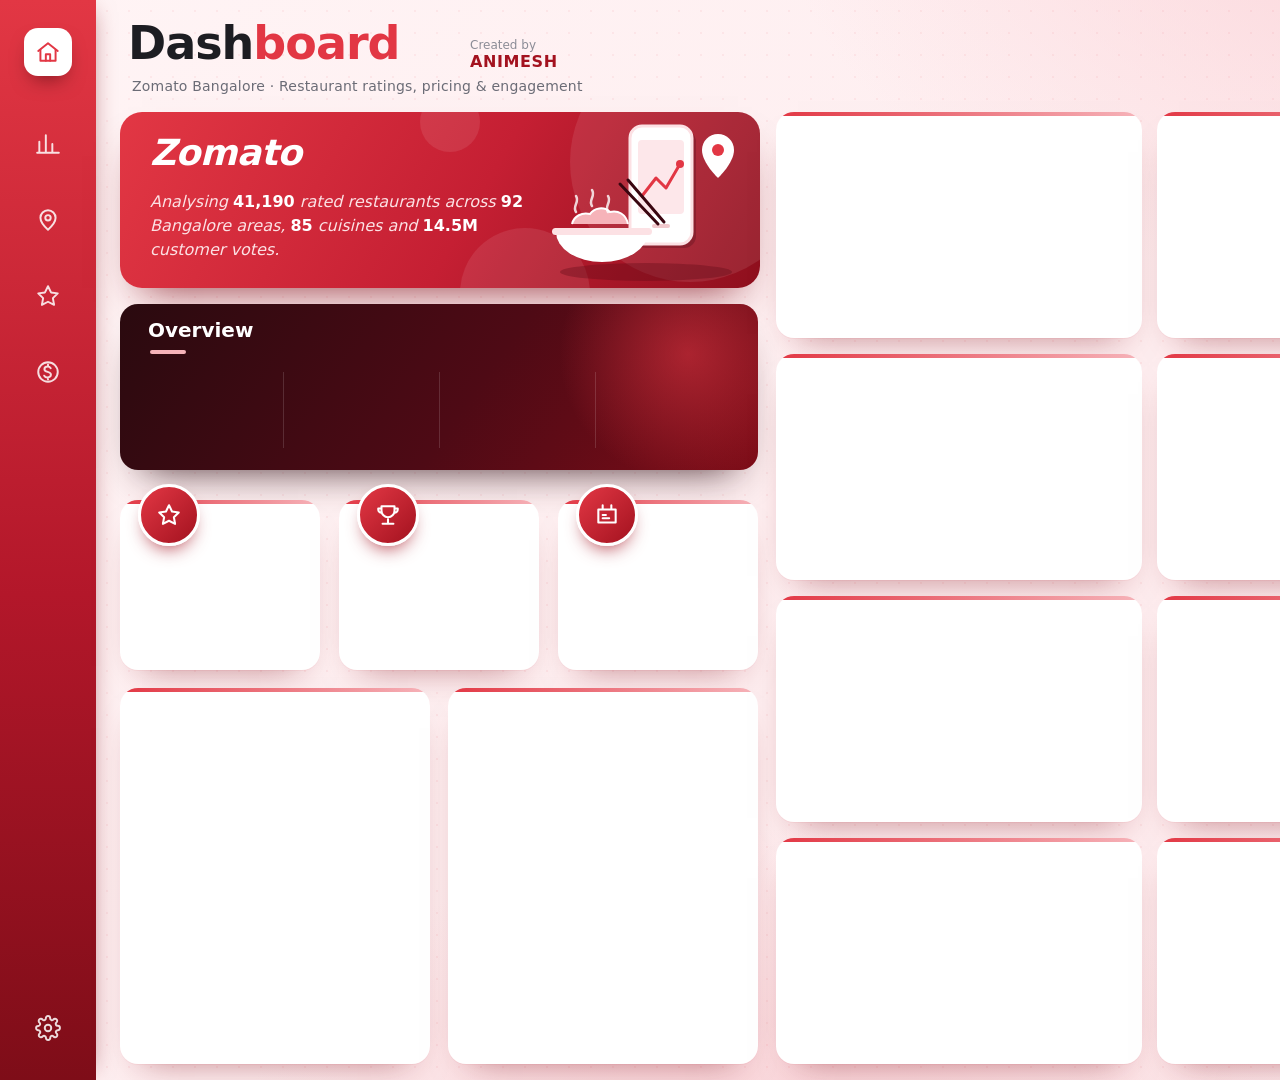
<file: Zomato_Project/powerbi/design/background.html>
<!doctype html>
<!--
  Static canvas for the Power BI report page (1920 x 1080).
  Rendered to design/background.png (headless Edge, see build_report.py) and set as
  the page background; the live Power BI visuals sit on top of the cards.
  Card coordinates here must match the layout in build_report.py.
-->
<html>
<head>
<meta charset="utf-8">
<style>
  html, body { margin: 0; width: 1920px; height: 1080px; overflow: hidden; font-family: "Segoe UI", system-ui, sans-serif;
               background: radial-gradient(1200px 700px at 78% -10%, #FBD3D8 0%, rgba(251,211,216,0) 60%),
                           radial-gradient(900px 600px at 40% 110%, #F9D0D5 0%, rgba(249,208,213,0) 60%),
                           linear-gradient(135deg, #FFF4F5 0%, #FDE6E9 100%); }
  .abs { position: absolute; }

  /* dotted texture */
  .dots { left: 96px; top: 0; width: 1824px; height: 1080px; opacity: .35;
          background-image: radial-gradient(rgba(226,55,68,.18) 1px, transparent 1.2px); background-size: 22px 22px; }

  /* left rail */
  .rail { left: 0; top: 0; width: 96px; height: 1080px; background: linear-gradient(180deg, #E23744 0%, #B3172A 55%, #7E0D18 100%);
          box-shadow: 6px 0 24px -12px rgba(126,13,24,.6); }
  .ico { position: absolute; left: 24px; width: 48px; height: 48px; border-radius: 14px; display: grid; place-items: center; }
  .ico svg { width: 26px; height: 26px; fill: none; stroke: rgba(255,255,255,.85); stroke-width: 1.8; stroke-linecap: round; stroke-linejoin: round; }
  .ico.on { background: #FFFFFF; box-shadow: 0 10px 20px -8px rgba(40,0,6,.55); }
  .ico.on svg { stroke: #E23744; }

  /* header */
  .title { left: 128px; top: 16px; font-size: 46px; font-weight: 800; color: #1D1D22; letter-spacing: -1px; }
  .title span { color: #E23744; }
  .subtitle { left: 132px; top: 78px; font-size: 14px; color: #6B6C76; letter-spacing: .2px; }
  .by { left: 470px; top: 38px; font-size: 12px; color: #8B8C96; line-height: 1.2; }
  .by b { display: block; color: #A3121F; font-size: 16px; letter-spacing: .6px; }

  /* cards */
  .card { background: #FFFFFF; border-radius: 18px; box-shadow: 0 18px 34px -22px rgba(126,13,24,.55), 0 1px 0 rgba(226,55,68,.06); overflow: hidden; }
  .card::before { content: ""; position: absolute; left: 0; top: 0; right: 0; height: 4px; background: linear-gradient(90deg, #E23744, #F6B3B9); }

  /* hero */
  .hero { left: 120px; top: 112px; width: 640px; height: 176px; border-radius: 22px; overflow: hidden;
          background: linear-gradient(120deg, #E23744 0%, #C51F33 55%, #8E0F1D 100%);
          box-shadow: 0 22px 40px -22px rgba(126,13,24,.85); }
  .hero .brand { position: absolute; left: 30px; top: 20px; font-size: 36px; font-weight: 800; font-style: italic; color: #FFFFFF; letter-spacing: -.5px; }
  .hero .copy { position: absolute; left: 30px; top: 78px; width: 380px; font-size: 16px; line-height: 1.5; color: #FCE1E4; font-style: italic; }
  .hero .copy b { color: #FFFFFF; font-style: normal; }
  .hero svg.ill { position: absolute; right: 18px; top: 8px; width: 200px; height: 165px; }
  .blob { position: absolute; border-radius: 50%; background: rgba(255,255,255,.09); }

  /* overview panel (dark) */
  .overview { left: 120px; top: 304px; width: 638px; height: 166px; border-radius: 18px; overflow: hidden;
              background: linear-gradient(125deg, #2A0A0F 0%, #4E0A15 55%, #7E0D18 100%);
              box-shadow: 0 22px 40px -24px rgba(42,10,15,.9); }
  .overview .glow { position: absolute; right: -60px; top: -80px; width: 260px; height: 260px; border-radius: 50%;
                    background: radial-gradient(circle, rgba(226,55,68,.55), rgba(226,55,68,0) 70%); }
  .label { position: absolute; font-size: 20px; font-weight: 700; color: #1D1D22; }
  .label.light { color: #FFFFFF; }
  .accent { position: absolute; height: 4px; width: 36px; border-radius: 4px; background: #E23744; }
  .accent.light { background: #F6B3B9; }
  .divider { position: absolute; width: 1px; background: rgba(255,255,255,.14); }

  .badge { position: absolute; width: 56px; height: 56px; border-radius: 50%; background: linear-gradient(135deg, #E23744, #A3121F);
           display: grid; place-items: center; border: 3px solid #fff; box-shadow: 0 10px 18px -8px rgba(163,18,31,.8); }
  .badge svg { width: 26px; height: 26px; fill: none; stroke: #FFFFFF; stroke-width: 1.9; stroke-linecap: round; stroke-linejoin: round; }
</style>
</head>
<body>
  <div class="abs dots"></div>

  <!-- left icon rail -->
  <div class="abs rail">
    <div class="ico on" style="top:28px"><svg viewBox="0 0 24 24"><path d="M3 11 12 4l9 7"/><path d="M5 10v10h14V10"/><path d="M10 20v-6h4v6"/></svg></div>
    <div class="ico" style="top:120px"><svg viewBox="0 0 24 24"><path d="M4 20V10M10 20V4M16 20v-8M22 20H2"/></svg></div>
    <div class="ico" style="top:196px"><svg viewBox="0 0 24 24"><path d="M12 21s-7-6.2-7-11a7 7 0 0 1 14 0c0 4.8-7 11-7 11z"/><circle cx="12" cy="10" r="2.5"/></svg></div>
    <div class="ico" style="top:272px"><svg viewBox="0 0 24 24"><path d="m12 3 2.8 5.7 6.2.9-4.5 4.4 1.1 6.2L12 17.3 6.4 20.2l1.1-6.2L3 9.6l6.2-.9z"/></svg></div>
    <div class="ico" style="top:348px"><svg viewBox="0 0 24 24"><circle cx="12" cy="12" r="9"/><path d="M14.5 8.5c-.6-.9-1.6-1.5-2.8-1.5-1.8 0-3 1-3 2.4 0 3.2 6 1.8 6 5 0 1.4-1.3 2.6-3.2 2.6-1.3 0-2.4-.6-3-1.6M12 5v2M12 17v2"/></svg></div>
    <div class="ico" style="top:1004px"><svg viewBox="0 0 24 24"><circle cx="12" cy="12" r="3"/><path d="M19.4 15a1.7 1.7 0 0 0 .3 1.8l.1.1a2 2 0 1 1-2.8 2.8l-.1-.1a1.7 1.7 0 0 0-1.8-.3 1.7 1.7 0 0 0-1 1.5V21a2 2 0 1 1-4 0v-.1a1.7 1.7 0 0 0-1.1-1.5 1.7 1.7 0 0 0-1.8.3l-.1.1a2 2 0 1 1-2.8-2.8l.1-.1a1.7 1.7 0 0 0 .3-1.8 1.7 1.7 0 0 0-1.5-1H3a2 2 0 1 1 0-4h.1a1.7 1.7 0 0 0 1.5-1.1 1.7 1.7 0 0 0-.3-1.8l-.1-.1a2 2 0 1 1 2.8-2.8l.1.1a1.7 1.7 0 0 0 1.8.3H9a1.7 1.7 0 0 0 1-1.5V3a2 2 0 1 1 4 0v.1a1.7 1.7 0 0 0 1 1.5 1.7 1.7 0 0 0 1.8-.3l.1-.1a2 2 0 1 1 2.8 2.8l-.1.1a1.7 1.7 0 0 0-.3 1.8V9a1.7 1.7 0 0 0 1.5 1H21a2 2 0 1 1 0 4h-.1a1.7 1.7 0 0 0-1.5 1z"/></svg></div>
  </div>

  <!-- header (the pulsing LIVE pill is a Power BI image visual at x=716) -->
  <div class="abs title">Dash<span>board</span></div>
  <div class="abs subtitle">Zomato Bangalore · Restaurant ratings, pricing &amp; engagement</div>
  <div class="abs by">Created by<b>ANIMESH</b></div>

  <!-- hero panel -->
  <div class="abs hero">
    <span class="blob" style="width:240px;height:240px;right:-50px;top:-70px"></span>
    <span class="blob" style="width:130px;height:130px;right:170px;bottom:-70px"></span>
    <span class="blob" style="width:60px;height:60px;left:300px;top:-20px"></span>
    <div class="brand">Zomato</div>
    <div class="copy">Analysing <b>41,190</b> rated restaurants across <b>92</b> Bangalore areas, <b>85</b> cuisines and <b>14.5M</b> customer votes.</div>
    <svg class="ill" viewBox="0 0 200 165">
      <ellipse cx="104" cy="152" rx="86" ry="9" fill="#5C0A14" opacity=".35"/>
      <rect x="92" y="10" width="62" height="118" rx="12" fill="#3A0610" opacity=".25"/>
      <rect x="88" y="6" width="62" height="118" rx="12" fill="#FFFFFF" stroke="#FCE1E4" stroke-width="3"/>
      <rect x="96" y="20" width="46" height="74" rx="4" fill="#FDE7EA"/>
      <path d="M100 76 L114 58 L124 68 L138 44" fill="none" stroke="#E23744" stroke-width="3" stroke-linecap="round" stroke-linejoin="round"/>
      <circle cx="138" cy="44" r="4" fill="#E23744"/>
      <rect x="110" y="104" width="18" height="4" rx="2" fill="#F1C9CD"/>
      <path d="M160 30c0-9 7-16 16-16s16 7 16 16c0 13-16 28-16 28s-16-15-16-28z" fill="#FFFFFF"/>
      <circle cx="176" cy="30" r="6" fill="#E23744"/>
      <path d="M14 112h92a46 30 0 0 1-92 0z" fill="#FFFFFF"/>
      <rect x="10" y="108" width="100" height="7" rx="3.5" fill="#FCE1E4"/>
      <path d="M30 104c2-8 10-12 18-10 4-6 14-8 20-2 8-2 16 2 18 12" fill="#F6B3B9" stroke="#FFFFFF" stroke-width="2"/>
      <path d="M34 92c-4-6 4-10 0-16M50 86c-4-6 4-10 0-16M66 92c-4-6 4-10 0-16" fill="none" stroke="#FFFFFF" stroke-opacity=".8" stroke-width="2.5" stroke-linecap="round"/>
      <path d="M78 64l38 40M86 60l36 42" stroke="#3A0610" stroke-width="3" stroke-linecap="round"/>
    </svg>
  </div>

  <!-- overview panel (4 KPI visuals sit inside) -->
  <div class="abs overview"><div class="glow"></div></div>
  <div class="label light" style="left:148px;top:318px">Overview</div>
  <div class="accent light" style="left:150px;top:350px"></div>
  <div class="divider" style="left:283px;top:372px;height:76px"></div>
  <div class="divider" style="left:439px;top:372px;height:76px"></div>
  <div class="divider" style="left:595px;top:372px;height:76px"></div>

  <!-- 3 animated gauge cards -->
  <div class="abs card" style="left:120px;top:500px;width:200px;height:170px"></div>
  <div class="abs card" style="left:339px;top:500px;width:200px;height:170px"></div>
  <div class="abs card" style="left:558px;top:500px;width:200px;height:170px"></div>
  <div class="badge" style="left:138px;top:484px"><svg viewBox="0 0 24 24"><path d="m12 3 2.8 5.7 6.2.9-4.5 4.4 1.1 6.2L12 17.3 6.4 20.2l1.1-6.2L3 9.6l6.2-.9z"/></svg></div>
  <div class="badge" style="left:357px;top:484px"><svg viewBox="0 0 24 24"><path d="M7 20h10M12 16v4M6 4h12v4a6 6 0 0 1-12 0zM6 6H3v1a3 3 0 0 0 3 3M18 6h3v1a3 3 0 0 1-3 3"/></svg></div>
  <div class="badge" style="left:576px;top:484px"><svg viewBox="0 0 24 24"><path d="M4 7h16M4 7v12h16V7M8 3v4M16 3v4M8 12h3M8 15h6"/></svg></div>

  <!-- two donut cards -->
  <div class="abs card" style="left:120px;top:688px;width:310px;height:376px"></div>
  <div class="abs card" style="left:448px;top:688px;width:310px;height:376px"></div>

  <!-- 12 chart cards: 3 columns x 4 rows -->
  <div id="grid"></div>
  <script>
    const xs = [776, 1157, 1538], ys = [112, 354, 596, 838], W = 366, H = 226;
    let html = "";
    for (const y of ys) for (const x of xs)
      html += `<div class="abs card" style="left:${x}px;top:${y}px;width:${W}px;height:${H}px"></div>`;
    document.getElementById("grid").innerHTML = html;
  </script>
</body>
</html>
</file>
